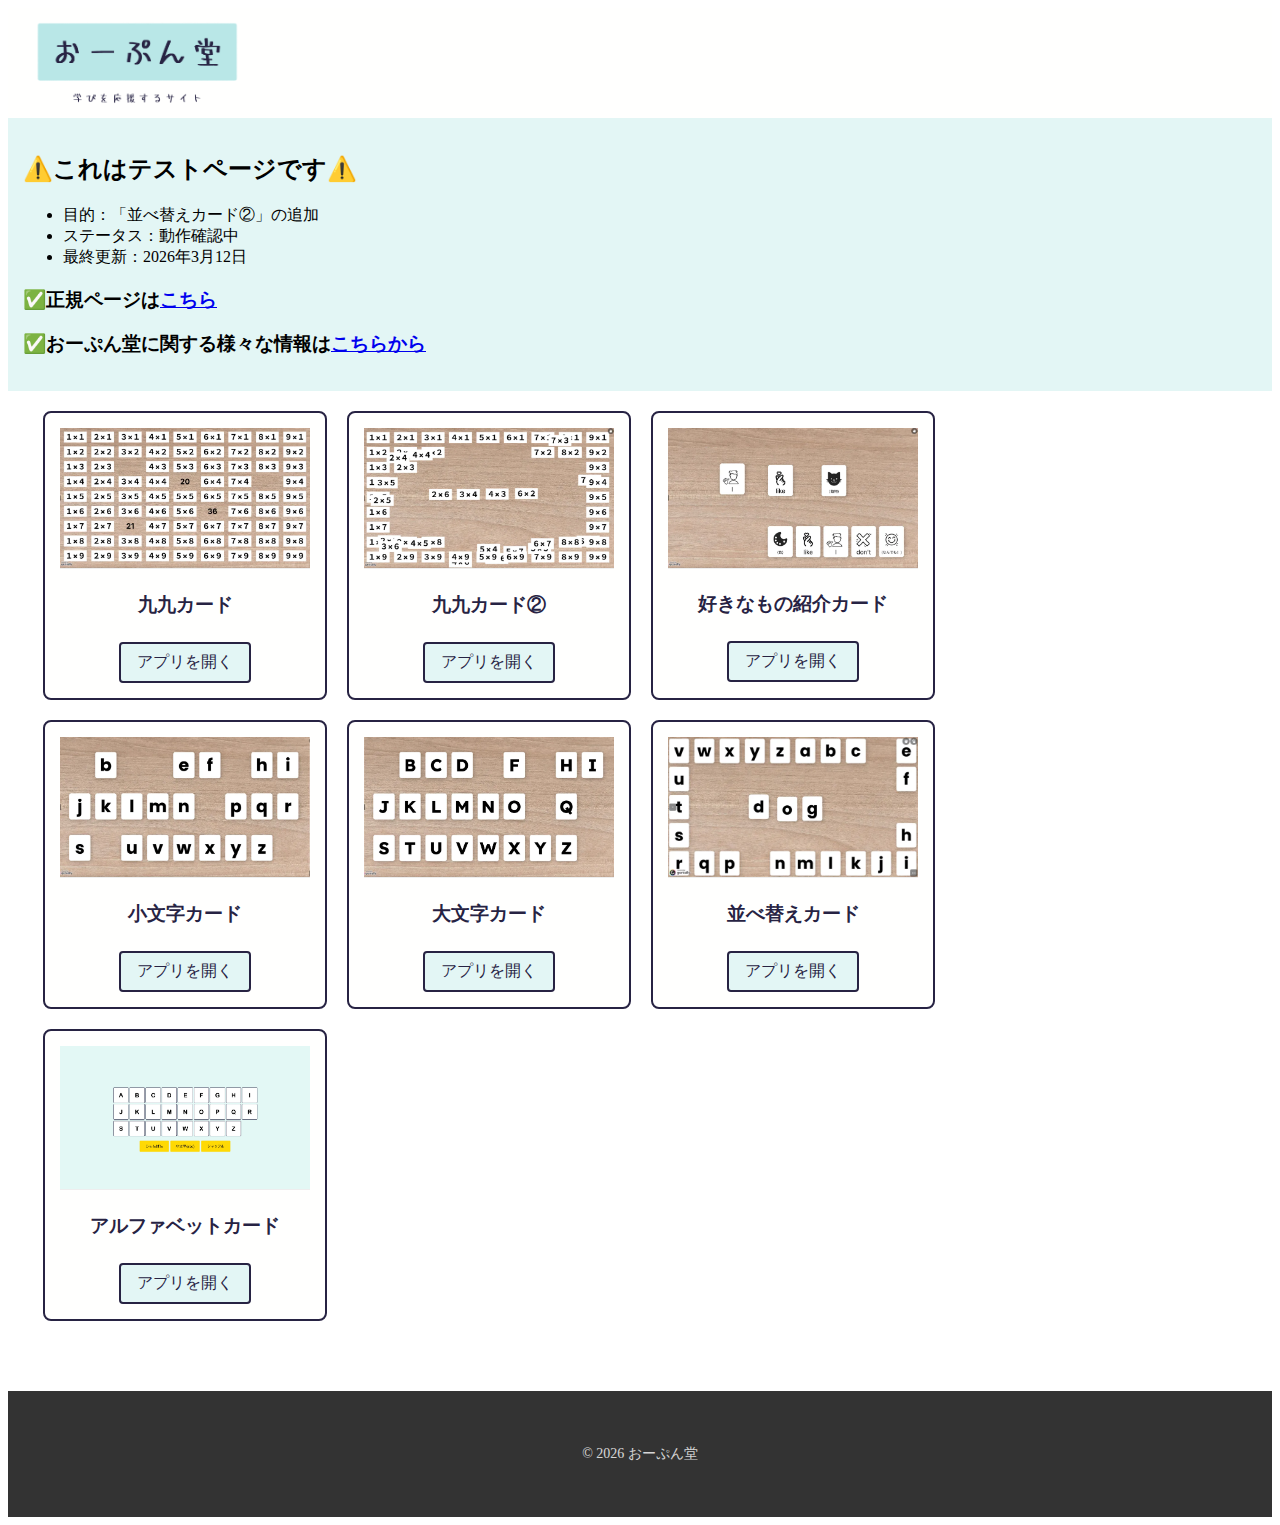
<file: index.html>
<!DOCTYPE html>
<html>
  <head>
    <meta charset="utf-8">
    <meta name="robots" content="noindex,nofollow">
    <title>おーぷん堂｜テストページ</title>
    <link rel="stylesheet" href="style.css">
    <link rel="icon" href="favicon.png">
  </head>
  <body>

    <header>
      <div class="container">
        <div class="header-left">
            <img src="images/logo.png" class="logo">
        </div>
        <div class="header-right">

        </div>
      </div>
    </header>
    <div class="info-wrapper">
      
      <h2>⚠️これはテストページです⚠️</h2>
      <ul>
        <li>目的：「並べ替えカード②」の追加</li>
        <li>ステータス：動作確認中</li>
        <li>最終更新：2026年3月12日</li>
      </ul>
      <h3>✅正規ページは<a href="http://open-do.applescrumble.com/" target="_blank">こちら</a></h3>
      <h3>✅おーぷん堂に関する様々な情報は<a href="https://note.com/applescrumble">こちらから</a></h3>
    </div>
    <div class="material-wrapper">
      <div class="container">
        <div class="heading">

        </div>
        <div class="apps" id="card-container">
            
        </div>
      </div>
    </div>
    <footer>
  <div class="container">
    <p>&copy; 2026 おーぷん堂</p>
  </div>
</footer>
    <script type="module" src="script.js"></script>
  </body>
  
</html>
</file>
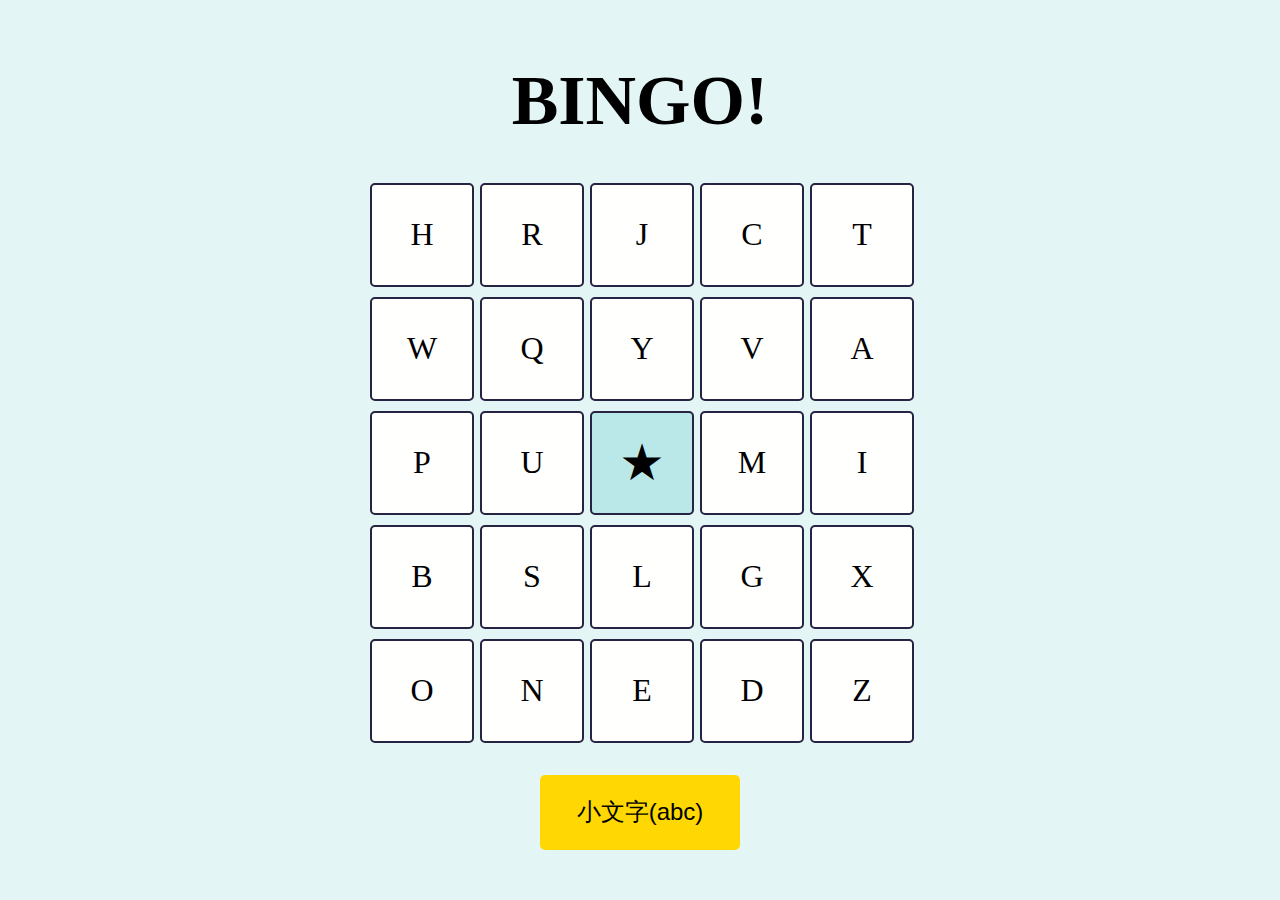
<file: materials/alphabetBingo/index.html>
<!doctype html>
<html lang="ja">
  <head>
    <meta charset="UTF-8" />
    <title>アルファベットビンゴ</title>
    <link rel="stylesheet" href="style.css" />
  </head>
  <body>
    <h1>BINGO!</h1>
    <div id="bingo-board">
    </div>
    <div class="button-wrapper">
      <button id="switch">小文字(abc)</button>  
    </div>


    <script src="script.js"></script>
  </body>
</html>
</file>
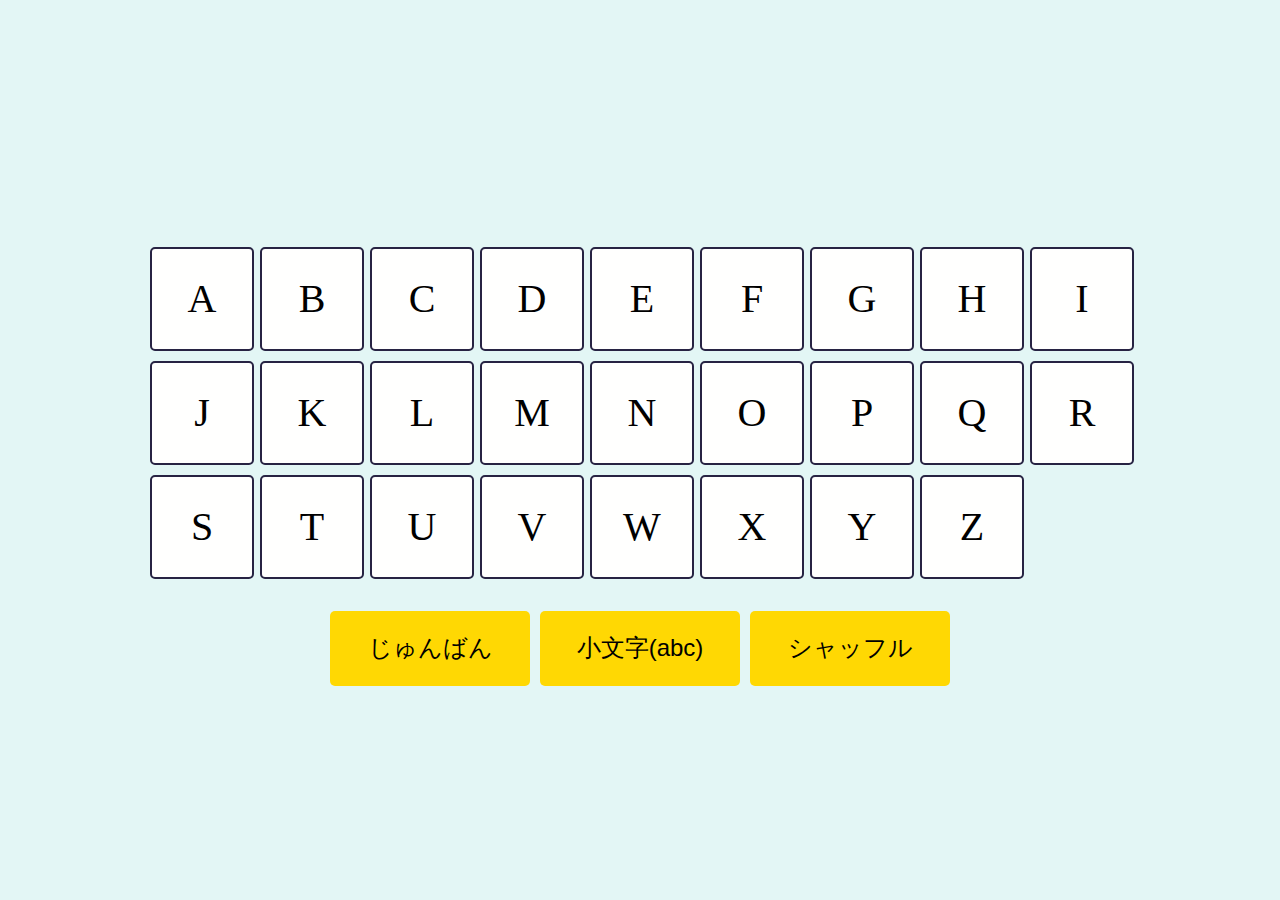
<file: materials/alphabetCards/index.html>
<!doctype html>
<html lang="ja">
  <head>
    <meta charset="UTF-8" />
    <title>アルファベットカード</title>
    <link rel="stylesheet" href="style.css" />
  </head>
  <body>
  
    <div id="card-board">

      
    </div>
    <div class="button_wrapper">
    <button id="order">じゅんばん</button>
    <button id="switch">小文字(abc)</button>
    <button id="shuffle">シャッフル</button>
    </div>
    <script src="script.js"></script>
  </body>
</html>
</file>
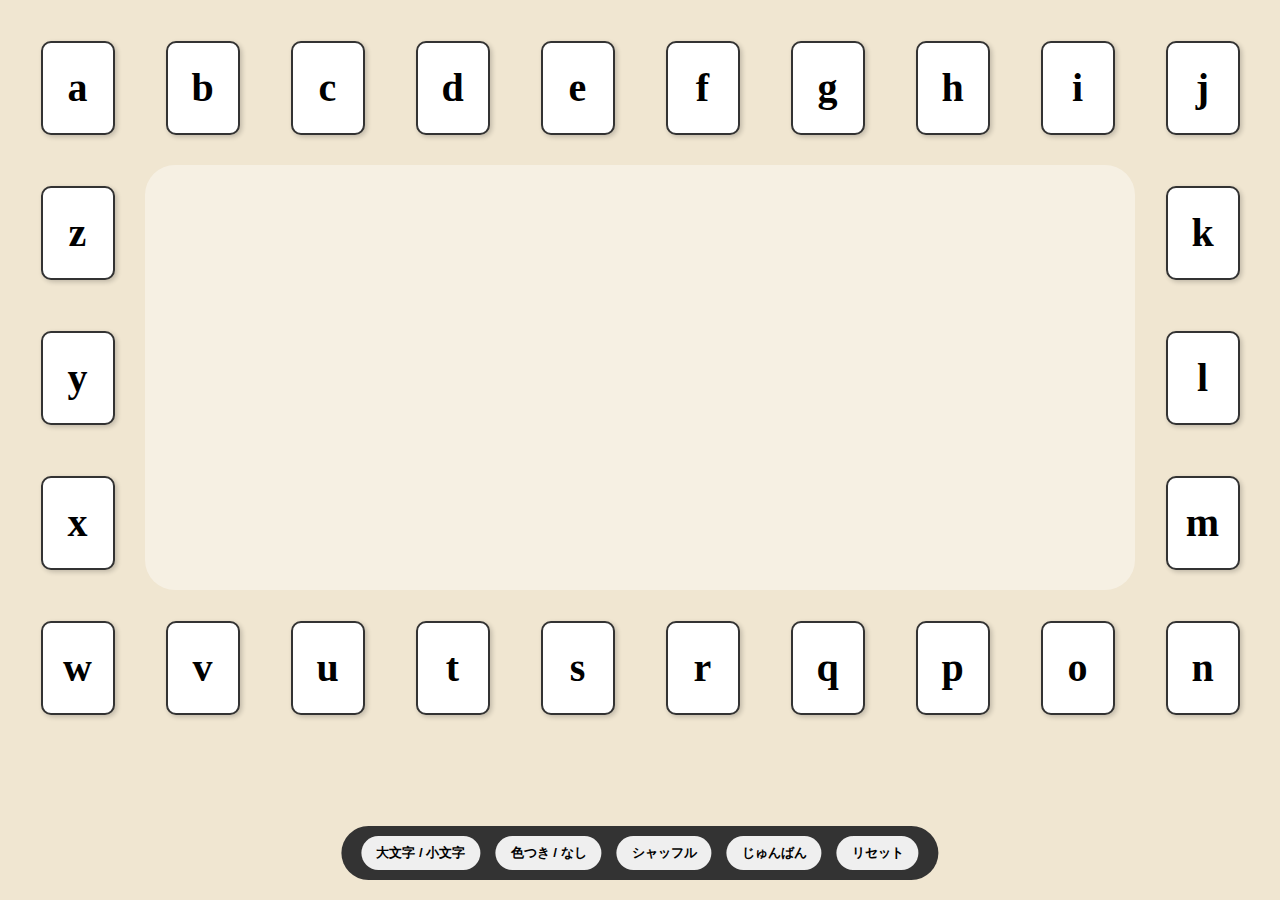
<file: materials/dragCards/index.html>
<!DOCTYPE html>
<html lang="ja">
<head>
    <meta charset="UTF-8">
    <meta name="viewport" content="width=device-width, initial-scale=1.0">
    <title>Alphabet Drag & Drop</title>
    <link rel="stylesheet" href="style.css">
</head>
<body>

    <div id="app-container">
        <div id="stock-grid"></div>

        <div id="main-canvas"></div>

        <div id="toolbar">
            <button onclick="toggleCase()" >大文字 / 小文字</button>
            <button onclick="toggleColor()" >色つき / なし</button>
            <button onclick="shuffleStock()" >シャッフル</button>
            <button onclick="orderStock()" >じゅんばん</button>
            <button onclick="resetCanvas()" data-tooltip="真ん中のカードを全部消すよ。１枚ずつ消したいときはカードをダブルクリック" class="has-tooltip">リセット</button>
        </div>
    </div>

    <script src="script.js"></script>
</body>
</html>
</file>
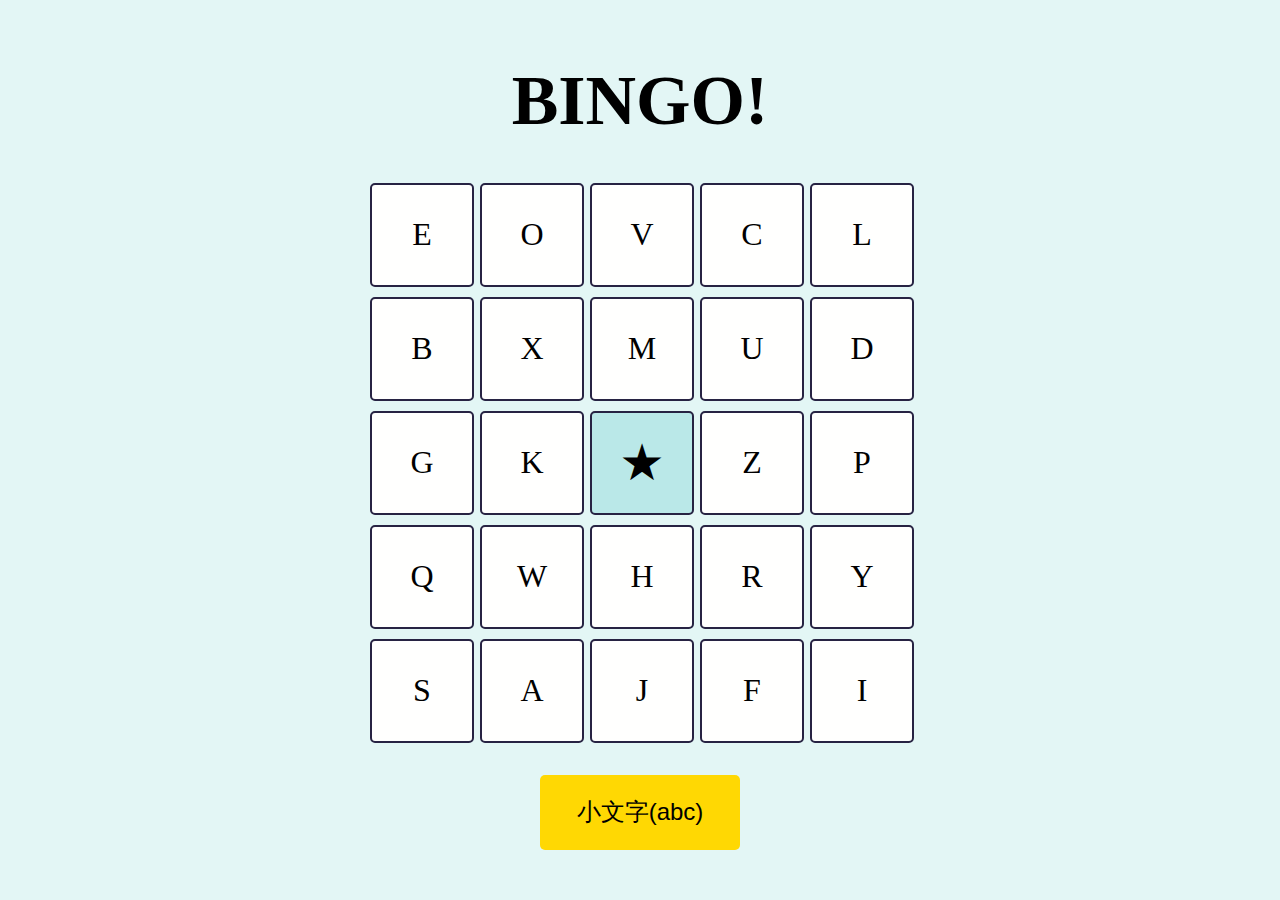
<file: materials/material_08/index.html>
<!doctype html>
<html lang="ja">
  <head>
    <meta charset="UTF-8" />
    <title>アルファベットビンゴ</title>
    <link rel="stylesheet" href="style.css" />
  </head>
  <body>
    <h1 id="title">BINGO!</h1>
    <div id="bingo-board">
    </div>
    <div class="button-wrapper">
      <button id="switch">小文字(abc)</button>  
    </div>


    <script src="script.js"></script>
  </body>
</html>
</file>
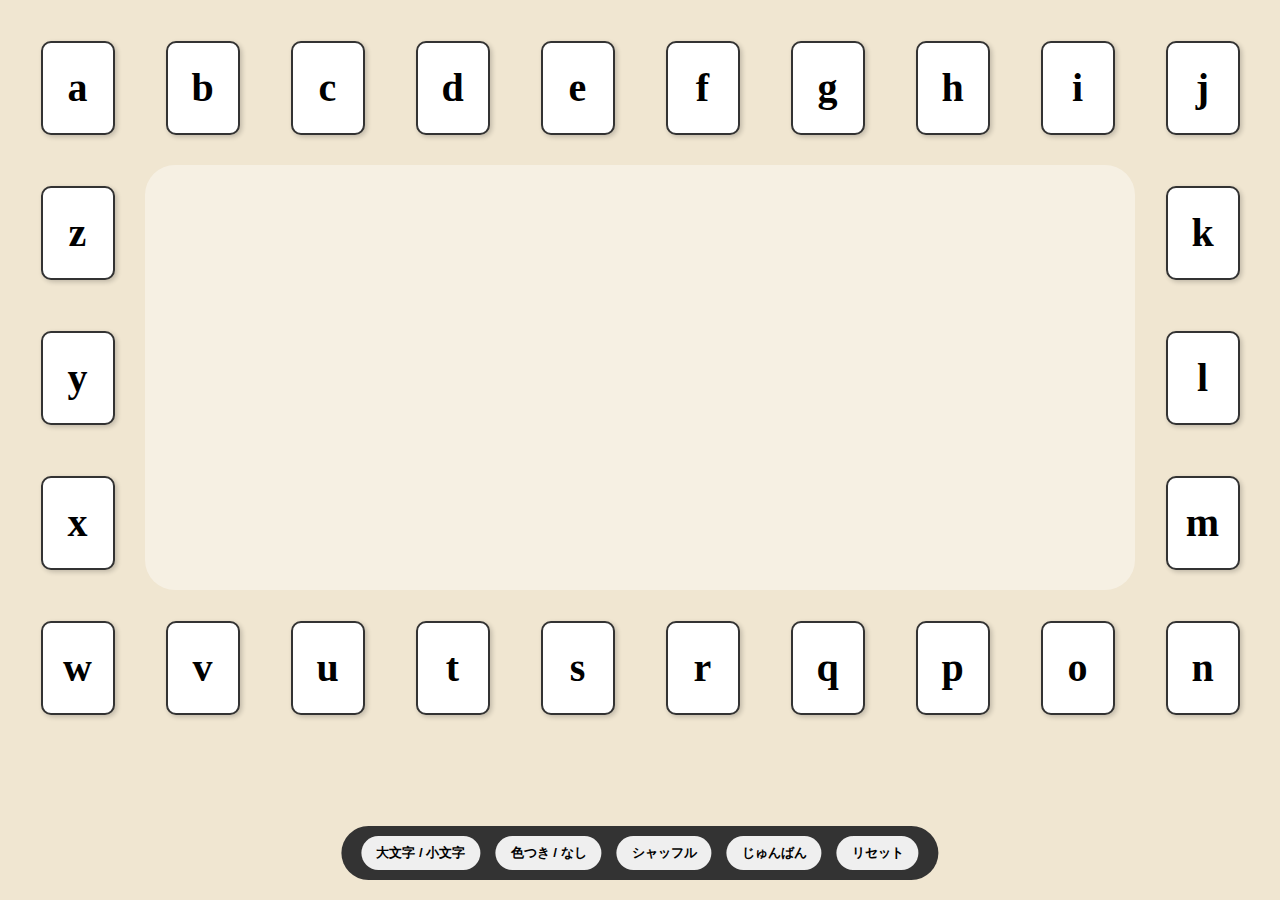
<file: materials/material_09/index.html>
<!DOCTYPE html>
<html lang="ja">
<head>
    <meta charset="UTF-8">
    <meta name="viewport" content="width=device-width, initial-scale=1.0">
    <title>並べ替えカード②</title>
    <link rel="stylesheet" href="style.css">
</head>
<body>

    <div id="app-container">
        <div id="stock-grid"></div>

        <div id="main-canvas"></div>

        <div id="toolbar">
            <button onclick="toggleCase()" >大文字 / 小文字</button>
            <button onclick="toggleColor()" >色つき / なし</button>
            <button onclick="shuffleStock()" >シャッフル</button>
            <button onclick="orderStock()" >じゅんばん</button>
            <button onclick="resetCanvas()" data-tooltip="真ん中のカードを全部消すよ。１枚ずつ消したいときはカードをダブルクリック" class="has-tooltip">リセット</button>
        </div>
    </div>

    <script src="script.js"></script>
</body>
</html>
</file>
<file: style.css>
.hidden{
  display: none;
}

.container {

  padding: 0 15px;
  margin: 0 auto;
}

.info-wrapper{
  
  background-color: #e3f6f5;
  padding: 15px;

  justify-content: center;
}
.info-wrapper ul{
  text-align: left;
}

.apps{
  display: flex;
  flex-wrap: wrap;
  gap: 20px;
  padding: 20px;
}

.card{
  width: 250px;
  border: 2px solid #272343;
  border-radius: 8px;
  padding: 15px;
  background-color: #fffffe;
  text-align: center;
}



.card h3{
  color: #272343;
  margin-bottom: 10px;
}

.card p{
  font-size: 14px;
  color: #666;
}

.card-img{
  width: 100%;
  height: auto;
  border-bottom: 1px solid #eee;
}

.card-body{
  padding: 15px;
}

.btn{
  display: inline-block;
  margin-top: 10px;
  padding: 8px 16px;
  background-color: #e3f6f5;
  color: #272343;
  text-decoration: none;
  border-radius: 4px;
  border: 2px solid #272343;
}

.btn:hover{
  background-color: #ffd803;
}


.top-wrapper {
  padding: 180px 0 100px 0;
  
  background-size: cover;
  background-color: #dfe0df;
  text-align: center;
}

header {
  background-color: #fffffe;

  padding: 10px 0;
}

header .container{
  display: flex;
  justify-content: space-between;
  align-items: center;
}


.logo {
  width:auto;
  height: 90px;
  display: block;
  margin-left: 10px;
}

.header-left {
  float: left;
}

.header-right {
  float: right;
  background-color: rgba(255, 255, 255, 0.3);
  transition: all 0.5s;
}


.header-right a {
  line-height: 80px;
  padding: 0 25px;
  color: #dfe0df;
  display: block;
}
footer {
  background-color: #333; /* 暗めの色にするとサイトが締まる */
  color: #fff;
  padding: 40px 0;
  margin-top: 50px;       /* コンテンツとの間に距離を置く */
  text-align: center;
}

footer p {
  font-size: 14px;
  opacity: 0.8;           /* 少し文字を薄くする */
}
</file>
<file: materials/alphabetBingo/style.css>
body{
    font-family: "Arial Rounded MT Bold";
    justify-content: center;
    align-items: center;
    min-height: 100vh;
    margin: 0;
    background-color: #e3f6f5;
    overflow-x: hidden;
    overflow-y: hidden;
    display: flex;
    flex-direction: column;
    align-items: center;
    justify-content: center;
}
h1{
    text-align: center;
    font-size: 70px;
    margin: 10px;
}
#bingo-board{
    display: grid;
    grid-template-columns: repeat(5, 100px);
    gap: 10px;
    justify-content: center;
    margin: 2rem auto;
    
}
.cell{
    width: 100px;
    height: 100px;
    display: flex;
    justify-content: center;
    align-items: center;
    border: 2px solid #272343;
    font-size: 32px;
    font-weight: normal;
    cursor: pointer;
    background-color: #fffffe;
    transition: 0.3s;
    border-radius: 5px;
    
}
.cell.selected{
    background-color: #bae8e8;
    font-weight: bold;
    font-size: 40px;
}
.cell.bingo{
    background-color: #ffd803;
}

.button_wrapper{
    display: flex;
    justify-content: center;
    gap: 10px;
}
button{
    width: 200px;
    height: 75px;
    justify-content: center;
    align-items: center;
    font-size: 24px;
    background-color: #ffd803;
    border: none;
    border-radius: 5px;
    transition: all 0.3s ease;
    cursor: pointer;
}
</file>
<file: materials/alphabetCards/style.css>
body{
    font-family: "Arial Rounded MT Bold";
    justify-content: center;
    align-items: center;
    min-height: 100vh;
    margin: 0;
    background-color: #e3f6f5;
    display: flex;
    flex-direction: column;
    align-items: center;
    justify-content: center;

}
h1{
    text-align: center;
    font-size: 70px;
    margin: 50px;
}
#card-board{
    display: grid;
    grid-template-columns: repeat(9, 100px);
    gap: 10px;
    justify-content: center;
    margin: 2rem auto;
    
}
.button_wrapper{
    display: flex;
    justify-content: center;
    gap: 10px;
}
button{
    width: 200px;
    height: 75px;
    justify-content: center;
    align-items: center;
    font-size: 24px;
    background-color: #ffd803;
    border: none;
    border-radius: 5px;
    transition: all 0.3s ease;
    cursor: pointer;
}

.cell{
    width: 100px;
    height: 100px;
    display: flex;
    justify-content: center;
    align-items: center;
    border: 2px solid #272343;
    font-size: 40px;
    font-weight: normal;
    cursor: pointer;
    background-color: #fffffe;
    transition: 0.3s;
    border-radius: 5px;
    
}
.cell.selected{
    opacity: 0;
    transform: scale(0.8);
}
</file>
<file: materials/dragCards/style.css>
:root {
    --bg-color: #f0e6d1;
    /* 文字ごとの色定義 */
    --color-a: #e5962c; --color-b: #346db9; --color-c: #346db9;
    --color-d: #346db9; --color-e: #346db9; --color-f: #e61019;
    --color-g: #346db9; --color-h: #e5962c; --color-i: #fddf08;
    --color-j: #e5962c; --color-k: #e5962c; --color-l: #e61019;
    --color-m: #e61019; --color-n: #e61019; --color-o: #c19e43;
    --color-p: #346db9; --color-q: #ee77a5; --color-r: #c19e43;
    --color-s: #e61019; --color-t: #346db9; --color-u: #ee77a5;
    --color-v: #346db9; --color-w: #ee77a5; --color-x: #e61019;
    --color-y: #fddf08; --color-z: #346db9;
    /* ... 他の文字も同様に追加可能 ... */
}

body, html { margin: 0; padding: 0; height: 100%; overflow: hidden; font-family: "Arial Rounded MT Bold";
    justify-content: center; }

#app-container {
    display: grid;
    grid-template-columns: repeat(10, 1fr);
    grid-template-rows: repeat(6, 1fr);
    height: 100vh;
    background-color: var(--bg-color);
    position: relative;

    padding: 20px;
    box-sizing: border-box;
    gap:10px;
}

/* 中央のキャンバス */
#main-canvas {
    grid-column: 2 / 10;
    grid-row: 2 / 5;
    background-color: rgba(255, 255, 255, 0.4);
    border-radius: 30px;
    position: relative;
    z-index: 1;
}

/* カードの基本 */
.card {
    width: 70px;
    height: 90px;
    margin: auto;
    background: white;
    border: 2px solid #333;
    border-radius: 10px;
    display: flex;
    justify-content: center;
    align-items: center;
    font-size: 2.5rem;
    font-weight: 900;
    cursor: grab;
    user-select: none;
    box-shadow: 2px 2px 5px rgba(0,0,0,0.2);
    transition: transform 0.1s;
}

/* ストック内のカード配置用 */
#stock-grid {
    display: contents; /* 親のグリッドに直接参加 */
}

/* キャンバス上のカード（絶対配置） */
.on-canvas {
    position: absolute;
    z-index: 100;
    touch-action: none;
}

/* 色付きモードの適用 */
.card.is-colored.letter-a { color: var(--color-a); }
.card.is-colored.letter-b { color: var(--color-b); }
.card.is-colored.letter-c { color: var(--color-c); }
.card.is-colored.letter-d { color: var(--color-d); }
.card.is-colored.letter-e { color: var(--color-e); }
.card.is-colored.letter-f { color: var(--color-f); }
.card.is-colored.letter-g { color: var(--color-g); }
.card.is-colored.letter-h { color: var(--color-h); }
.card.is-colored.letter-i { color: var(--color-i); }
.card.is-colored.letter-j { color: var(--color-j); }
.card.is-colored.letter-k { color: var(--color-k); }
.card.is-colored.letter-l { color: var(--color-l); }
.card.is-colored.letter-m { color: var(--color-m); }
.card.is-colored.letter-n { color: var(--color-n); }
.card.is-colored.letter-o { color: var(--color-o); }
.card.is-colored.letter-p { color: var(--color-p); }
.card.is-colored.letter-q { color: var(--color-q); }
.card.is-colored.letter-r { color: var(--color-r); }
.card.is-colored.letter-s { color: var(--color-s); }
.card.is-colored.letter-t { color: var(--color-t); }
.card.is-colored.letter-u { color: var(--color-u); }
.card.is-colored.letter-v { color: var(--color-v); }
.card.is-colored.letter-w { color: var(--color-w); }
.card.is-colored.letter-x { color: var(--color-x); }
.card.is-colored.letter-y { color: var(--color-y); }
.card.is-colored.letter-z { color: var(--color-z); }

/* 必要に応じて z まで追加 */

#toolbar {
    position: fixed;
    bottom: 20px;
    left: 50%;
    transform: translateX(-50%);
    background: #333;
    padding: 10px 20px;
    border-radius: 50px;
    display: flex;
    gap: 15px;
    z-index: 1000;
}

#toolbar button {
    padding: 8px 15px;
    cursor: pointer;
    border-radius: 20px;
    border: none;
    font-weight: bold;
    position: relative;
}


/* ツールチップの本体（共通設定） */
#toolbar button.has-tooltip::after {
    content: attr(data-tooltip); /* data-tooltipの中身を表示 */
    position: absolute;
    bottom: 170%; /* ボタンの少し上に配置 */
    left: 50%;
    transform: translateX(-50%);
    background-color: #333;
    color: white;
    padding: 5px 10px;
    border-radius: 5px;
    font-size: 0.8rem;
    white-space: nowrap; /* 改行させない */
    opacity: 0; /* 最初は透明 */
    visibility: hidden;
    transition: opacity 0.3s; /* ふわっと出す */
    pointer-events: none; /* 説明文が操作の邪魔をしないように */
    z-index: 2000;

}

/* マウスが乗った時だけ表示 */
#toolbar button:hover::after {
    opacity: 1;
    visibility: visible;
}

/* 吹き出しの三角（お好みで） 
#toolbar button::before {
    content: "";
    position: absolute;
    bottom: 110%;
    left: 50%;
    transform: translateX(-50%);
    border: 5px solid transparent;
    border-top-color: #333;
    opacity: 0;
    visibility: hidden;
    transition: opacity 0.3s;
}*/

#toolbar button:hover::before {
    opacity: 1;
    visibility: visible;
}
</file>
<file: materials/material_08/style.css>
body{
    font-family: "Arial Rounded MT Bold";
    justify-content: center;
    align-items: center;
    min-height: 100vh;
    margin: 0;
    background-color: #e3f6f5;
    overflow-x: hidden;
    overflow-y: hidden;
    display: flex;
    flex-direction: column;
    align-items: center;
    justify-content: center;
}
h1{
    text-align: center;
    font-size: 70px;
    margin: 10px;
}
.pop-effect {
  display: inline-block;
  animation: pop 1.5s ease-out;
}

@keyframes pop {
  0% { transform: scale(1); }
  50% { transform: scale(1.5);} /* 1.5倍に拡大 */
  100% { transform: scale(1); }
}
.shimmer-effect {
display: inline-block;
font-weight: bold;

animation:
    pop 0.8s ease-out,
    shine 1.8s linear;

/* キラキラさせるための背景設定 */
  background: linear-gradient(
    110deg, 
    #b69308 30%, 
    #ffc935 50%, 
    #fbe89a 70%
  );
  background-size: 200% auto;
  
  /* 文字を背景でくり抜く設定（これが無いとキラキラが見えません） */
  -webkit-background-clip: text;
  background-clip: text;
  color: transparent !important; /* 元の文字色を消して背景を見せる */
  
  /* もっとキラキラ感を出すなら影も追加 */
  filter: drop-shadow(0 0 5px rgba(255, 204, 0, 0.5));
}

@keyframes shine {
  0% { background-position: 200% center; }
  100% { background-position: -200% center; }
}

#bingo-board{
    display: grid;
    grid-template-columns: repeat(5, 100px);
    gap: 10px;
    justify-content: center;
    margin: 2rem auto;
    
}
.cell{
    width: 100px;
    height: 100px;
    display: flex;
    justify-content: center;
    align-items: center;
    border: 2px solid #272343;
    font-size: 32px;
    font-weight: normal;
    cursor: pointer;
    background-color: #fffffe;
    transition: 0.3s;
    border-radius: 5px;
    
}
.cell.selected{
    background-color: #bae8e8;
    font-weight: bold;
    font-size: 40px;
}
.cell.bingo{
    background-color: #ffd803;
}

.button_wrapper{
    display: flex;
    justify-content: center;
    gap: 10px;
}
button{
    width: 200px;
    height: 75px;
    justify-content: center;
    align-items: center;
    font-size: 24px;
    background-color: #ffd803;
    border: none;
    border-radius: 5px;
    transition: all 0.3s ease;
    cursor: pointer;
}
</file>
<file: materials/material_09/style.css>
:root {
    --bg-color: #f0e6d1;
    /* 文字ごとの色定義 */
    --color-a: #e5962c; --color-b: #346db9; --color-c: #346db9;
    --color-d: #346db9; --color-e: #346db9; --color-f: #e61019;
    --color-g: #346db9; --color-h: #e5962c; --color-i: #fddf08;
    --color-j: #e5962c; --color-k: #e5962c; --color-l: #e61019;
    --color-m: #e61019; --color-n: #e61019; --color-o: #c19e43;
    --color-p: #346db9; --color-q: #ee77a5; --color-r: #c19e43;
    --color-s: #e61019; --color-t: #346db9; --color-u: #ee77a5;
    --color-v: #346db9; --color-w: #ee77a5; --color-x: #e61019;
    --color-y: #fddf08; --color-z: #346db9;
    /* ... 他の文字も同様に追加可能 ... */
}

body, html { margin: 0; padding: 0; height: 100%; overflow: hidden; font-family: "Arial Rounded MT Bold";
    justify-content: center; }

#app-container {
    display: grid;
    grid-template-columns: repeat(10, 1fr);
    grid-template-rows: repeat(6, 1fr);
    height: 100vh;
    background-color: var(--bg-color);
    position: relative;

    padding: 20px;
    box-sizing: border-box;
    gap:10px;
}

/* 中央のキャンバス */
#main-canvas {
    grid-column: 2 / 10;
    grid-row: 2 / 5;
    background-color: rgba(255, 255, 255, 0.4);
    border-radius: 30px;
    position: relative;
    z-index: 1;
}

/* カードの基本 */
.card {
    width: 70px;
    height: 90px;
    margin: auto;
    background: white;
    border: 2px solid #333;
    border-radius: 10px;
    display: flex;
    justify-content: center;
    align-items: center;
    font-size: 2.5rem;
    font-weight: 900;
    cursor: grab;
    user-select: none;
    box-shadow: 2px 2px 5px rgba(0,0,0,0.2);
    transition: transform 0.1s;
}

/* ストック内のカード配置用 */
#stock-grid {
    display: contents; /* 親のグリッドに直接参加 */
}

/* キャンバス上のカード（絶対配置） */
.on-canvas {
    position: absolute;
    z-index: 100;
    touch-action: none;
}

/* 色付きモードの適用 */
.card.is-colored.letter-a { color: var(--color-a); }
.card.is-colored.letter-b { color: var(--color-b); }
.card.is-colored.letter-c { color: var(--color-c); }
.card.is-colored.letter-d { color: var(--color-d); }
.card.is-colored.letter-e { color: var(--color-e); }
.card.is-colored.letter-f { color: var(--color-f); }
.card.is-colored.letter-g { color: var(--color-g); }
.card.is-colored.letter-h { color: var(--color-h); }
.card.is-colored.letter-i { color: var(--color-i); }
.card.is-colored.letter-j { color: var(--color-j); }
.card.is-colored.letter-k { color: var(--color-k); }
.card.is-colored.letter-l { color: var(--color-l); }
.card.is-colored.letter-m { color: var(--color-m); }
.card.is-colored.letter-n { color: var(--color-n); }
.card.is-colored.letter-o { color: var(--color-o); }
.card.is-colored.letter-p { color: var(--color-p); }
.card.is-colored.letter-q { color: var(--color-q); }
.card.is-colored.letter-r { color: var(--color-r); }
.card.is-colored.letter-s { color: var(--color-s); }
.card.is-colored.letter-t { color: var(--color-t); }
.card.is-colored.letter-u { color: var(--color-u); }
.card.is-colored.letter-v { color: var(--color-v); }
.card.is-colored.letter-w { color: var(--color-w); }
.card.is-colored.letter-x { color: var(--color-x); }
.card.is-colored.letter-y { color: var(--color-y); }
.card.is-colored.letter-z { color: var(--color-z); }

/* 必要に応じて z まで追加 */

#toolbar {
    position: fixed;
    bottom: 20px;
    left: 50%;
    transform: translateX(-50%);
    background: #333;
    padding: 10px 20px;
    border-radius: 50px;
    display: flex;
    gap: 15px;
    z-index: 1000;
}

#toolbar button {
    padding: 8px 15px;
    cursor: pointer;
    border-radius: 20px;
    border: none;
    font-weight: bold;
    position: relative;
}


/* ツールチップの本体（共通設定） */
#toolbar button.has-tooltip::after {
    content: attr(data-tooltip); /* data-tooltipの中身を表示 */
    position: absolute;
    bottom: 170%; /* ボタンの少し上に配置 */
    left: 50%;
    transform: translateX(-50%);
    background-color: #333;
    color: white;
    padding: 5px 10px;
    border-radius: 5px;
    font-size: 0.8rem;
    white-space: nowrap; /* 改行させない */
    opacity: 0; /* 最初は透明 */
    visibility: hidden;
    transition: opacity 0.3s; /* ふわっと出す */
    pointer-events: none; /* 説明文が操作の邪魔をしないように */
    z-index: 2000;

}

/* マウスが乗った時だけ表示 */
#toolbar button:hover::after {
    opacity: 1;
    visibility: visible;
}

/* 吹き出しの三角（お好みで） 
#toolbar button::before {
    content: "";
    position: absolute;
    bottom: 110%;
    left: 50%;
    transform: translateX(-50%);
    border: 5px solid transparent;
    border-top-color: #333;
    opacity: 0;
    visibility: hidden;
    transition: opacity 0.3s;
}*/

#toolbar button:hover::before {
    opacity: 1;
    visibility: visible;
}
</file>
